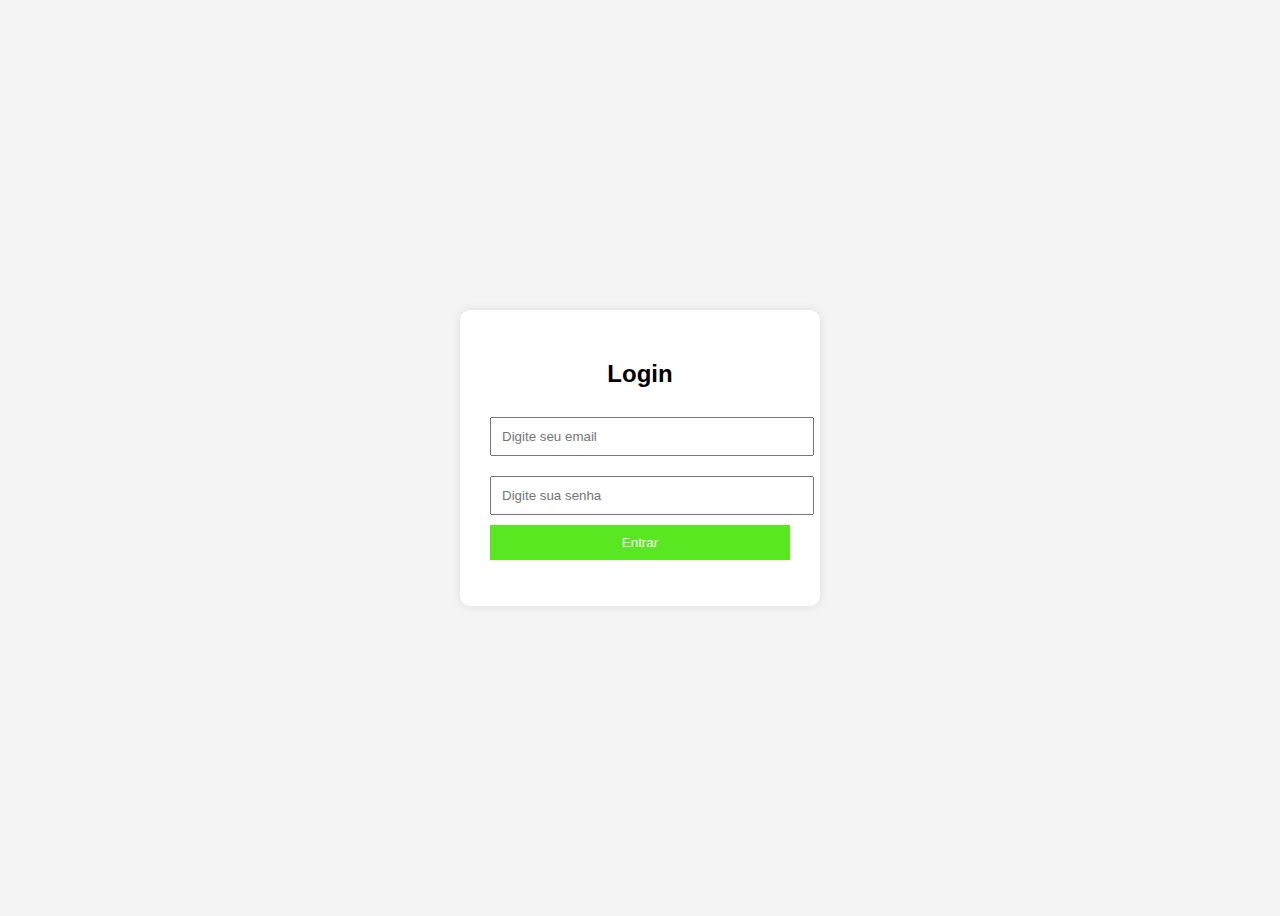
<file: front end/index.html>
<!doctype html>
<html>
  <head>
    <meta charset="UTF-8" />
    <title>Login</title>
    <link rel="stylesheet" href="style.css" />
  </head>
  <body>
    <div class="login-container">
      <h2>Login</h2>

      <form id="loginForm">
        <input
          type="email"
          id="email"
          placeholder="Digite seu email"
          required
        />
        <input
          type="password"
          id="password"
          placeholder="Digite sua senha"
          required
        />
        <button type="submit">Entrar</button>
      </form>

      <p id="message"></p>
    </div>

    <script src="script.js"></script>
  </body>
</html>
</file>
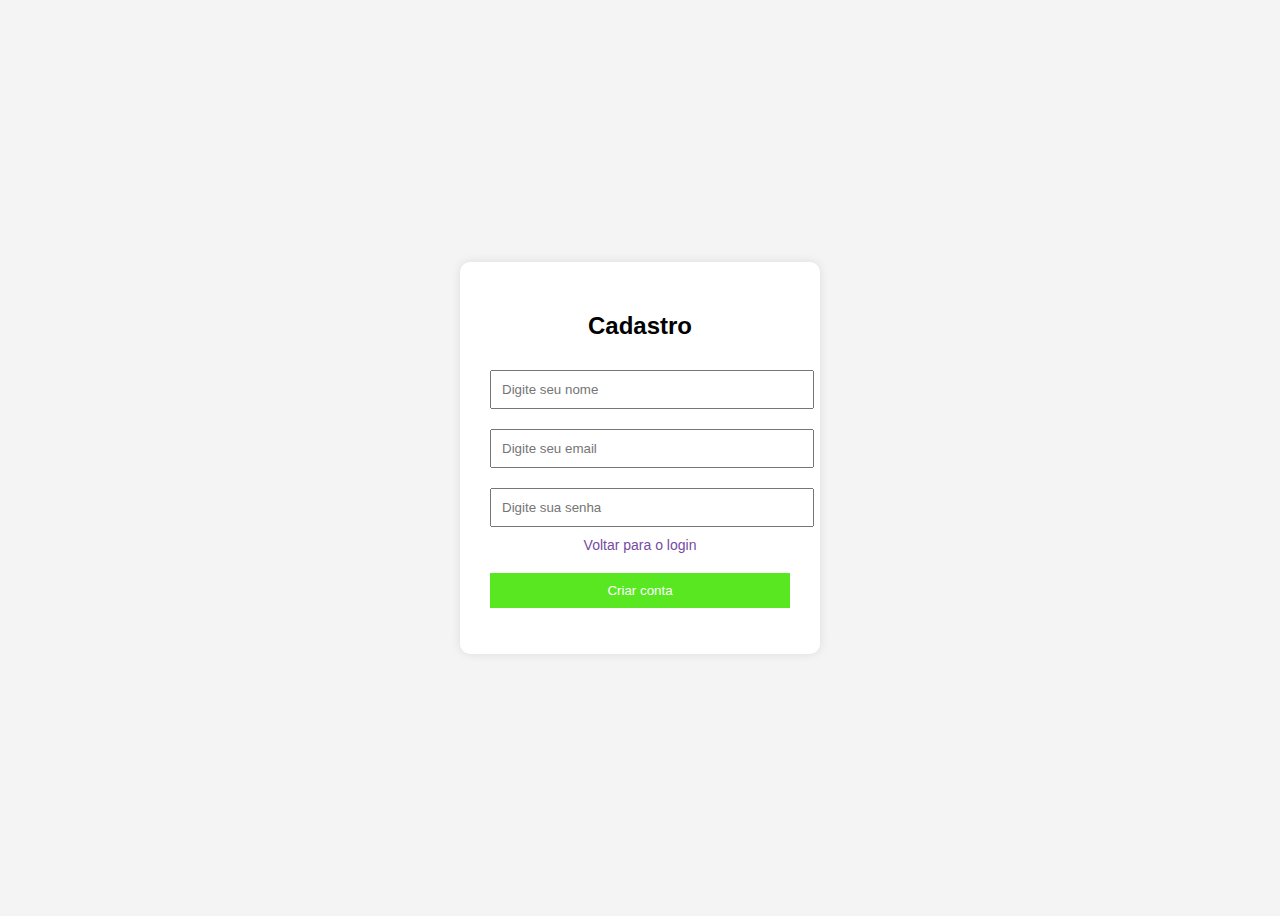
<file: front end/cadastro/cadastro.html>
<!doctype html>
<html>
  <head>
    <meta charset="UTF-8" />
    <title>Login</title>
    <link rel="stylesheet" href="cadastro.css" />
  </head>
  <body>
    <div class="login-container">
      <h2>Cadastro</h2>

      <form id="cadastroForm">
        <input type="nome" id="nome" placeholder="Digite seu nome" required />

        <input
          type="email"
          id="email"
          placeholder="Digite seu email"
          required
        />
        <input
          type="password"
          id="password"
          placeholder="Digite sua senha"
          required
        />

        <a href="/index.html" class="link-conta">Voltar para o login</a>
        <button type="submit">Criar conta</button>
      </form>

      <p id="message"></p>
    </div>

    <script src="cadastro.js"></script>
  </body>
</html>
</file>
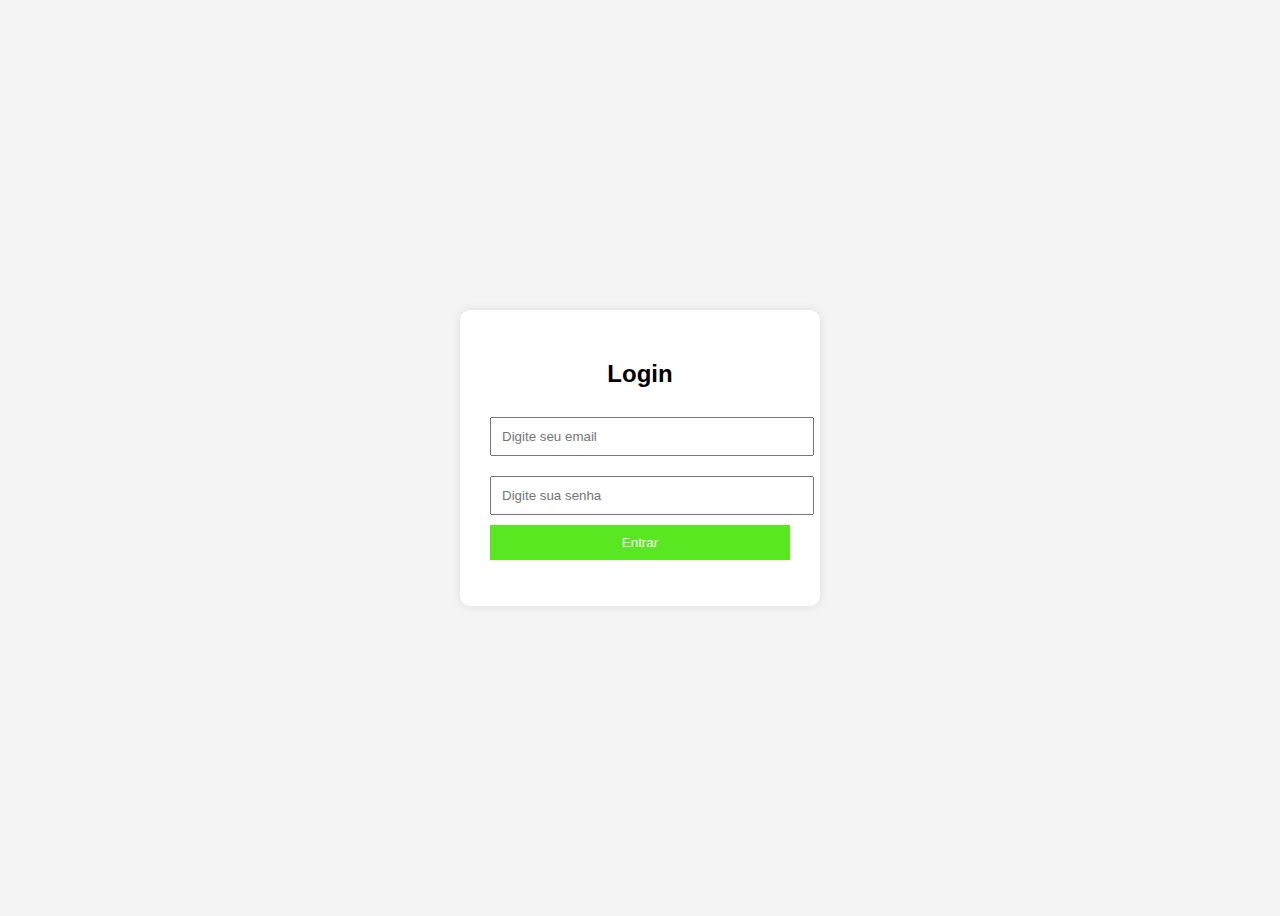
<file: front end/dashboard/dashboard.html>
<!doctype html>
<html lang="pt-br">
  <head>
    <meta charset="UTF-8" />
    <meta name="viewport" content="width=device-width, initial-scale=1.0" />
    <link rel="stylesheet" href="dashboard.css" />
    <title>Dashboard</title>
  </head>
  <body>
    <header>
      <div class="header-container">
        <div class="header-left">
          <img src="../imgs/image.png" alt="Logo" />
          <div>
            <span class="welcome-text">Bem-vindo,</span>
            <strong id="usuarioNome"></strong>
          </div>
        </div>

        <button class="btn-sair" onclick="logout()">Sair</button>
      </div>
    </header>

    <main class="container">
      <div class="topo">
        <h2>Produtos</h2>
        <div class="input-wrapper">
          <input
            type="text"
            id="inputPesquisa"
            placeholder="Pesquisar produto..."
            class="barra-pesquisa"
          />
        </div>

        <button class="btn-adicionar" onclick="abrirModal()">
          + Adicionar Produto
        </button>
      </div>

      <div id="listaProdutos" class="grid-produtos"></div>
    </main>

    <!-- MODAL -->
    <div id="modalProduto" class="modal">
      <div class="modal-content">
        <h2 id="modalTitulo">Produto</h2>

        <input type="text" id="nomeProduto" placeholder="Nome do produto" />
        <input type="text" id="categoriaProduto" placeholder="Categoria" />
        <input type="number" id="precoProduto" placeholder="Preço" />
        <input type="number" id="quantidadeProduto" placeholder="Quantidade" />

        <div class="modal-buttons">
          <button onclick="salvarProduto()" class="btn-salvar">Salvar</button>
          <button onclick="fecharModal()" class="btn-cancelar">Cancelar</button>
        </div>
      </div>
    </div>

    <script src="dashboard.js"></script>
  </body>
</html>
</file>
<file: front end/style.css>
body {
  font-family: Arial, sans-serif;
  background: #f4f4f4;
  display: flex;
  justify-content: center;
  align-items: center;
  height: 100vh;
}

.login-container {
  background: white;
  padding: 30px;
  border-radius: 10px;
  width: 300px;
  box-shadow: 0 0 10px rgba(0, 0, 0, 0.1);
  text-align: center;
}

input {
  width: 100%;
  padding: 10px;
  margin: 10px 0;
}

button {
  width: 100%;
  padding: 10px;
  background: #59e721;
  color: white;
  border: none;
  cursor: pointer;
}

button:hover {
  background: #45d845;
}

#message {
  margin-top: 10px;
  font-weight: bold;
}
</file>
<file: front end/cadastro/cadastro.css>
body {
  font-family: Arial, sans-serif;
  background: #f4f4f4;
  display: flex;
  justify-content: center;
  align-items: center;
  height: 100vh;
}

.login-container {
  background: white;
  padding: 30px;
  border-radius: 10px;
  width: 300px;
  box-shadow: 0 0 10px rgba(0, 0, 0, 0.1);
  text-align: center;
}

input {
  width: 100%;
  padding: 10px;
  margin: 10px 0;
}

button {
  width: 100%;
  padding: 10px;
  background: #59e721;
  color: white;
  border: none;
  cursor: pointer;
}

.link-conta {
  display: block;
  margin-bottom: 20px;
  font-size: 14px;
  color: #764ba2;
  text-decoration: none;
}
button:hover {
  background: #45d845;
}

#message {
  margin-top: 10px;
  font-weight: bold;
}
</file>
<file: front end/dashboard/dashboard.css>
/* =========================
   RESET & BASE
========================= */
* {
  box-sizing: border-box;
}

body {
  margin: 0;
  font-family: "Segoe UI", sans-serif;
  background: linear-gradient(135deg, #f4f6f9, #e9eef3);
  color: #333;
  letter-spacing: 0.3px;
}

/* =========================
   HEADER
========================= */
header {
  background: linear-gradient(90deg, #1e9c1e, #167d16);
  padding: 15px 40px;
  color: white;
}

.header-container {
  display: flex;
  justify-content: space-between;
  align-items: center;
}

.header-left {
  display: flex;
  align-items: center;
  gap: 15px;
}

.header-left img {
  width: 75px;
}

.welcome-text {
  font-size: 14px;
  opacity: 0.9;
}

.btn-sair {
  background-color: #e74c3c;
  border: none;
  padding: 8px 18px;
  border-radius: 20px;
  color: white;
  font-weight: 600;
  cursor: pointer;
  transition: all 0.2s ease;
}

.btn-sair:hover {
  background-color: #c0392b;
  transform: translateY(-2px);
}

/* =========================
   CONTAINER
========================= */
.container {
  padding: 40px;
}

/* =========================
   TOPO
========================= */
.topo {
  display: flex;
  justify-content: space-between;
  align-items: center;
  margin-bottom: 30px;
  flex-wrap: wrap;
  gap: 20px;
}

.topo h2 {
  margin: 0;
  font-size: 26px;
  font-weight: 600;
}

.acoes-topo {
  display: flex;
  align-items: center;
  gap: 15px;
  flex-wrap: wrap;
}

/* =========================
   BARRA DE PESQUISA
========================= */
.barra-pesquisa {
  padding: 10px 18px;
  border-radius: 25px;
  border: 1px solid #ddd;
  width: 260px;
  font-size: 14px;
  transition: all 0.3s ease;
  background: white;
}

.barra-pesquisa:focus {
  outline: none;
  border-color: #1e9c1e;
  box-shadow: 0 0 8px rgba(30, 156, 30, 0.25);
}

/* =========================
   BOTÃO ADICIONAR
========================= */
.btn-adicionar {
  background-color: #1e9c1e;
  border: none;
  padding: 10px 22px;
  border-radius: 25px;
  color: white;
  font-weight: 600;
  cursor: pointer;
  transition: all 0.2s ease;
}

.btn-adicionar:hover {
  background-color: #167d16;
  transform: translateY(-2px);
}

/* =========================
   GRID PRODUTOS
========================= */
.grid-produtos {
  display: grid;
  grid-template-columns: repeat(auto-fill, minmax(280px, 1fr));
  gap: 25px;
}

/* =========================
   CARD PRODUTO
========================= */
.card-produto {
  background: white;
  border-radius: 18px;
  padding: 22px;
  box-shadow: 0 8px 20px rgba(0, 0, 0, 0.06);
  border: 1px solid rgba(0, 0, 0, 0.04);
  transition: all 0.3s ease;
  animation: fadeUp 0.4s ease;
}

.card-produto:hover {
  transform: translateY(-6px);
  box-shadow: 0 12px 25px rgba(0, 0, 0, 0.08);
}

.card-produto h3 {
  margin-top: 0;
  margin-bottom: 10px;
  font-weight: 600;
  color: #1e9c1e;
}

.card-produto p {
  margin: 6px 0;
  font-size: 14px;
}

/* =========================
   BOTÕES CARD
========================= */
.btn-editar,
.btn-apagar {
  border: none;
  padding: 8px 15px;
  border-radius: 8px;
  color: white;
  cursor: pointer;
  margin-top: 12px;
  transition: all 0.2s ease;
}

.btn-editar {
  background-color: #3498db;
  margin-right: 8px;
}

.btn-editar:hover {
  background-color: #2980b9;
  transform: translateY(-2px);
}

.btn-apagar {
  background-color: #e74c3c;
}

.btn-apagar:hover {
  background-color: #c0392b;
  transform: translateY(-2px);
}

/* =========================
   MODAL
========================= */
.modal {
  display: none;
  position: fixed;
  inset: 0;
  background-color: rgba(0, 0, 0, 0.45);
  justify-content: center;
  align-items: center;
}

.modal-content {
  background: white;
  padding: 30px;
  border-radius: 20px;
  width: 400px;
  max-width: 90%;
  display: flex;
  flex-direction: column;
  gap: 15px;
  animation: fadeIn 0.3s ease;
  box-shadow: 0 20px 40px rgba(0, 0, 0, 0.15);
}

.modal-content h2 {
  margin: 0 0 10px 0;
  text-align: center;
}

.modal-content input {
  padding: 10px;
  border-radius: 10px;
  border: 1px solid #ddd;
  font-size: 14px;
}

.modal-content input:focus {
  outline: none;
  border-color: #1e9c1e;
}

.modal-buttons {
  display: flex;
  justify-content: space-between;
  margin-top: 15px;
}

.btn-salvar {
  background-color: #1e9c1e;
  border: none;
  padding: 8px 18px;
  border-radius: 8px;
  color: white;
  cursor: pointer;
  transition: all 0.2s ease;
}

.btn-salvar:hover {
  background-color: #167d16;
  transform: translateY(-2px);
}

.btn-cancelar {
  background-color: #999;
  border: none;
  padding: 8px 18px;
  border-radius: 8px;
  color: white;
  cursor: pointer;
  transition: all 0.2s ease;
}

.btn-cancelar:hover {
  background-color: #777;
  transform: translateY(-2px);
}

/* =========================
   ANIMAÇÕES
========================= */
@keyframes fadeUp {
  from {
    opacity: 0;
    transform: translateY(10px);
  }
  to {
    opacity: 1;
    transform: translateY(0);
  }
}

@keyframes fadeIn {
  from {
    opacity: 0;
    transform: scale(0.95);
  }
  to {
    opacity: 1;
    transform: scale(1);
  }
}

/* =========================
   RESPONSIVO
========================= */
@media (max-width: 768px) {
  .container {
    padding: 20px;
  }

  .barra-pesquisa {
    width: 100%;
  }

  .acoes-topo {
    width: 100%;
    justify-content: space-between;
  }
}
</file>
